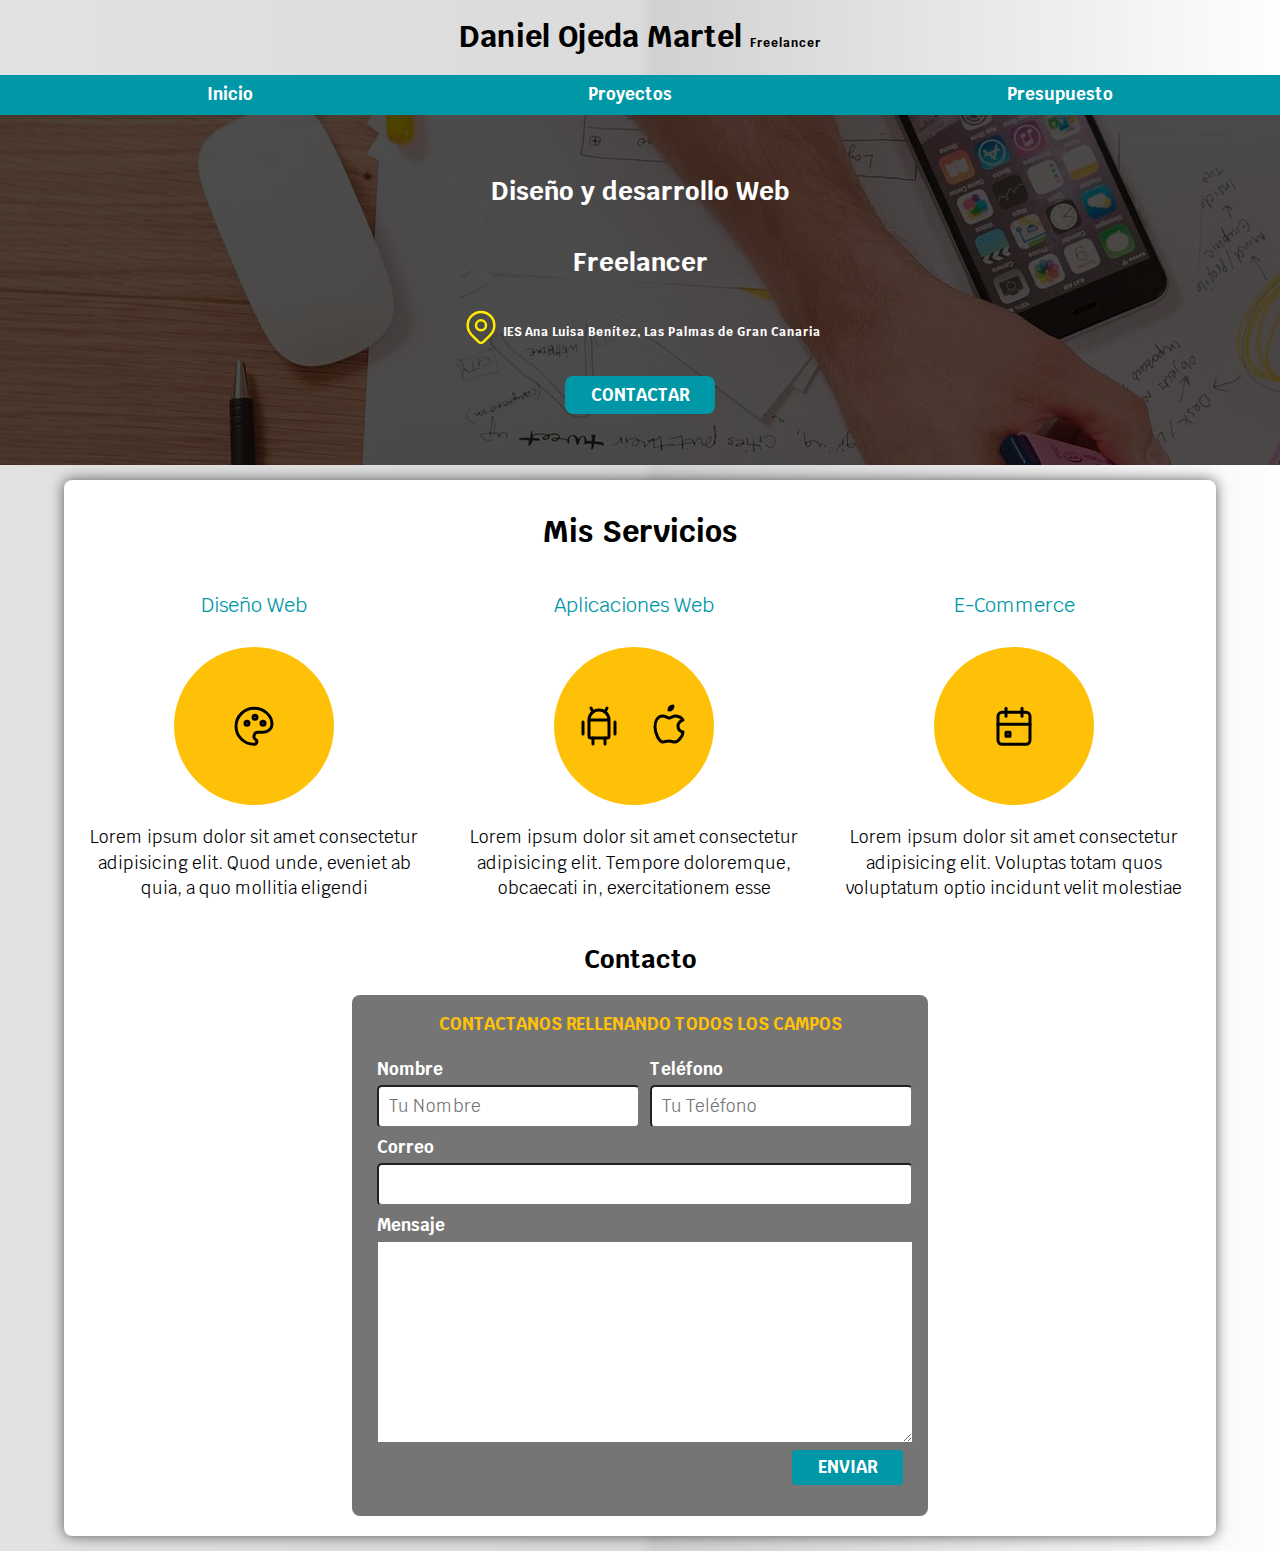
<file: index.html>
<!DOCTYPE html>
<html>
  <head>
    <meta name="viewport" content="width=device-width, initial-scale=1.0" />
    <link rel="stylesheet" href="./styles/normalize.css" />
    <link rel="stylesheet" href="./styles/indexsyles.css" />
    <link rel="preconnect" href="https://fonts.googleapis.com" />
    <link rel="preconnect" href="https://fonts.gstatic.com" crossorigin />
    <link
      href="https://fonts.googleapis.com/css2?family=Krub:ital,wght@0,200;0,300;0,400;0,500;0,600;0,700;1,200;1,300;1,400;1,500;1,600;1,700&display=swap"
      rel="stylesheet"
    />

    <title>Daniel Ojeda - Freelancer</title>
  </head>

  <body class="bod">
    <header>
      <h1 class="titulo">Daniel Ojeda Martel <span>Freelancer</span></h1>
    </header>

    <div class="nav-bg">
      <nav class="navegacion-principal contenedor">
        <ul>
          <li><a href="./index.html">Inicio</a></li>
          <li><a href="./proyectos.html">Proyectos</a></li>
          <li><a href=".//presupuesto.html">Presupuesto</a></li>
        </ul>
      </nav>
    </div>

    <section class="fondo-hero">
      <div class="contenido-hero">
        <div class="diseño">
          <h2>Diseño y desarrollo Web</h2>
          <h2>Freelancer</h2>
        </div>
        <div class="icon-ana">
          <svg
            xmlns="http://www.w3.org/2000/svg"
            class="icon icon-tabler icon-tabler-map-pin"
            width="44"
            height="44"
            viewBox="0 0 24 24"
            stroke-width="1.5"
            stroke="#ffec00"
            fill="none"
            stroke-linecap="round"
            stroke-linejoin="round"
          >
            <path stroke="none" d="M0 0h24v24H0z" fill="none" />
            <path d="M9 11a3 3 0 1 0 6 0a3 3 0 0 0 -6 0" />
            <path
              d="M17.657 16.657l-4.243 4.243a2 2 0 0 1 -2.827 0l-4.244 -4.243a8 8 0 1 1 11.314 0z"
            />
          </svg>
          <h3>IES Ana Luisa Benítez, Las Palmas de Gran Canaria</h3>
        </div>
        <div class="contact">
          <a href="">CONTACTAR</a>
          <!-- <button>CONTACTAR</button> -->
        </div>
      </div>
    </section>
    <div class="cuerpo">
      <main class="main">
        <h2>Mis Servicios</h2>
        <div class="services">
          <section class="service">
            <h3 class="disenio titu-h3">Diseño Web</h3>
            <div class="locale-icon">
              <svg
                xmlns="http://www.w3.org/2000/svg"
                class="icon icon-tabler icon-tabler-palette"
                width="48"
                height="48"
                viewBox="0 0 24 24"
                stroke-width="1.5"
                stroke="#000000"
                fill="none"
                stroke-linecap="round"
                stroke-linejoin="round"
              >
                <path stroke="none" d="M0 0h24v24H0z" fill="none" />
                <path
                  d="M12 21a9 9 0 0 1 0 -18c4.97 0 9 3.582 9 8c0 1.06 -.474 2.078 -1.318 2.828c-.844 .75 -1.989 1.172 -3.182 1.172h-2.5a2 2 0 0 0 -1 3.75a1.3 1.3 0 0 1 -1 2.25"
                />
                <path d="M8.5 10.5m-1 0a1 1 0 1 0 2 0a1 1 0 1 0 -2 0" />
                <path d="M12.5 7.5m-1 0a1 1 0 1 0 2 0a1 1 0 1 0 -2 0" />
                <path d="M16.5 10.5m-1 0a1 1 0 1 0 2 0a1 1 0 1 0 -2 0" />
              </svg>
            </div>
            <p>
              Lorem ipsum dolor sit amet consectetur adipisicing elit. Quod
              unde, eveniet ab quia, a quo mollitia eligendi
            </p>
          </section>
          <section class="service">
            <h3 class="aplicaciones titu-h3">Aplicaciones Web</h3>
            <div class="locale-icon">
              <div class="pack-iconos">
                <svg
                  xmlns="http://www.w3.org/2000/svg"
                  class="icon icon-tabler icon-tabler-brand-android"
                  width="48"
                  height="48"
                  viewBox="0 0 24 24"
                  stroke-width="1.5"
                  stroke="#000000"
                  fill="none"
                  stroke-linecap="round"
                  stroke-linejoin="round"
                >
                  <path stroke="none" d="M0 0h24v24H0z" fill="none" />
                  <path d="M4 10l0 6" />
                  <path d="M20 10l0 6" />
                  <path
                    d="M7 9h10v8a1 1 0 0 1 -1 1h-8a1 1 0 0 1 -1 -1v-8a5 5 0 0 1 10 0"
                  />
                  <path d="M8 3l1 2" />
                  <path d="M16 3l-1 2" />
                  <path d="M9 18l0 3" />
                  <path d="M15 18l0 3" />
                </svg>
                <svg
                  xmlns="http://www.w3.org/2000/svg"
                  class="icon icon-tabler icon-tabler-brand-apple"
                  width="48"
                  height="48"
                  viewBox="0 0 24 24"
                  stroke-width="1.5"
                  stroke="#000000"
                  fill="none"
                  stroke-linecap="round"
                  stroke-linejoin="round"
                >
                  <path stroke="none" d="M0 0h24v24H0z" fill="none" />
                  <path
                    d="M9 7c-3 0 -4 3 -4 5.5c0 3 2 7.5 4 7.5c1.088 -.046 1.679 -.5 3 -.5c1.312 0 1.5 .5 3 .5s4 -3 4 -5c-.028 -.01 -2.472 -.403 -2.5 -3c-.019 -2.17 2.416 -2.954 2.5 -3c-1.023 -1.492 -2.951 -1.963 -3.5 -2c-1.433 -.111 -2.83 1 -3.5 1c-.68 0 -1.9 -1 -3 -1z"
                  />
                  <path d="M12 4a2 2 0 0 0 2 -2a2 2 0 0 0 -2 2" />
                </svg>
              </div>
            </div>
            <p>
              Lorem ipsum dolor sit amet consectetur adipisicing elit. Tempore
              doloremque, obcaecati in, exercitationem esse
            </p>
          </section>
          <section class="service">
            <h3 class="titu-h3">E-Commerce</h3>
            <div class="locale-icon">
              <svg
                xmlns="http://www.w3.org/2000/svg"
                class="icon icon-tabler icon-tabler-calendar-event"
                width="48"
                height="48"
                viewBox="0 0 24 24"
                stroke-width="1.5"
                stroke="#000000"
                fill="none"
                stroke-linecap="round"
                stroke-linejoin="round"
              >
                <path stroke="none" d="M0 0h24v24H0z" fill="none" />
                <path
                  d="M4 5m0 2a2 2 0 0 1 2 -2h12a2 2 0 0 1 2 2v12a2 2 0 0 1 -2 2h-12a2 2 0 0 1 -2 -2z"
                />
                <path d="M16 3l0 4" />
                <path d="M8 3l0 4" />
                <path d="M4 11l16 0" />
                <path d="M8 15h2v2h-2z" />
              </svg>
            </div>
            <p>
              Lorem ipsum dolor sit amet consectetur adipisicing elit. Voluptas
              totam quos voluptatum optio incidunt velit molestiae
            </p>
          </section>
        </div>
      </main>

      <section class="form-zone">
        <h2>Contacto</h2>
        <form action="" id="formulario" class="formulario">
          <fieldset>
            <legend>CONTACTANOS RELLENANDO TODOS LOS CAMPOS</legend>
            <div class="campos1">
              <div class="campo1">
                <label for="name">Nombre</label>
                <input
                  type="text"
                  name="name"
                  id="name"
                  placeholder="Tu Nombre"
                />
              </div>
              <div class="campo1">
                <label for="number">Teléfono</label>
                <input
                  type="number"
                  name="number"
                  id="number"
                  placeholder="Tu Teléfono"
                />
              </div>
            </div>
            <div class="campos2">
              <div class="campo2">
                <label for="email">Correo</label>
                <input type="email" name="email" id="email" />
              </div>
              <div class="campo2">
                <label for="message">Mensaje</label>
                <textarea
                  name="message"
                  id="messaje"
                  cols="30"
                  rows="10"
                ></textarea>
                <div class="boton-form">
                  <input type="submit" value="ENVIAR" />
                </div>
              </div>
            </div>
          </fieldset>
        </form>
      </section>
    </div>
    <footer>
      <!-- <a href="https://caferati.me/portfolio">porfolio interesante</a>
  <br>
      <img src="./images/hero.jpg" alt="" width="300rem">
  
      <br>
      <img src="https://cdn.pixabay.com/photo/2023/09/04/06/59/dog-8232158_1280.jpg" alt="" width="300rem"> -->
    </footer>
  </body>
</html>
</file>
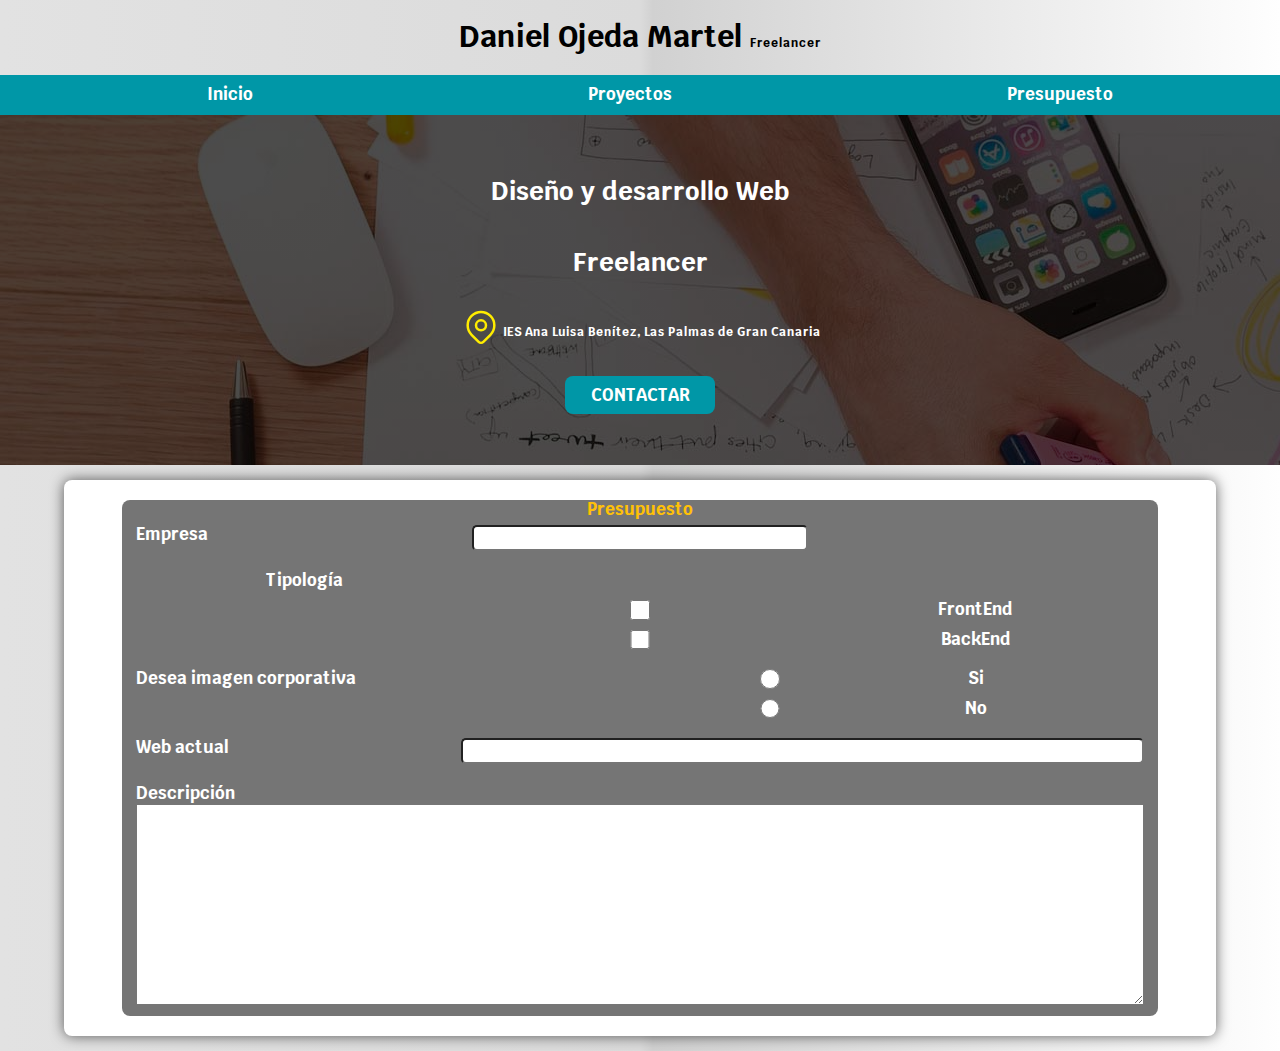
<file: presupuesto.html>
<!DOCTYPE html>
<html>
  <head>
    <meta name="viewport" content="width=device-width, initial-scale=1.0" />
    <link rel="stylesheet" href="./styles/normalize.css" />
    <link rel="stylesheet" href="./styles/indexsyles.css" />
    <link rel="stylesheet" href="./styles/presupuesto.css">
    <link rel="preconnect" href="https://fonts.googleapis.com" />
    <link rel="preconnect" href="https://fonts.gstatic.com" crossorigin />
    <link
      href="https://fonts.googleapis.com/css2?family=Krub:ital,wght@0,200;0,300;0,400;0,500;0,600;0,700;1,200;1,300;1,400;1,500;1,600;1,700&display=swap"
      rel="stylesheet"
    />

    <title>Daniel Ojeda - Freelancer</title>
  </head>

  <body class="bod">
    <header>
      <h1 class="titulo">Daniel Ojeda Martel <span>Freelancer</span></h1>
    </header>

    <div class="nav-bg">
      <nav class="navegacion-principal contenedor">
        <ul>
          <li><a href="./index.html">Inicio</a></li>
          <li><a href="./proyectos.html">Proyectos</a></li>
          <li><a href=".//presupuesto.html">Presupuesto</a></li>
        </ul>
      </nav>
    </div>

    <section class="fondo-hero">
      <div class="contenido-hero">
        <div class="diseño">
          <h2>Diseño y desarrollo Web</h2>
          <h2>Freelancer</h2>
        </div>
        <div class="icon-ana">
          <svg
            xmlns="http://www.w3.org/2000/svg"
            class="icon icon-tabler icon-tabler-map-pin"
            width="44"
            height="44"
            viewBox="0 0 24 24"
            stroke-width="1.5"
            stroke="#ffec00"
            fill="none"
            stroke-linecap="round"
            stroke-linejoin="round"
          >
            <path stroke="none" d="M0 0h24v24H0z" fill="none" />
            <path d="M9 11a3 3 0 1 0 6 0a3 3 0 0 0 -6 0" />
            <path
              d="M17.657 16.657l-4.243 4.243a2 2 0 0 1 -2.827 0l-4.244 -4.243a8 8 0 1 1 11.314 0z"
            />
          </svg>
          <h3>IES Ana Luisa Benítez, Las Palmas de Gran Canaria</h3>
        </div>
        <div class="contact">
          <a href="">CONTACTAR</a>
          <!-- <button>CONTACTAR</button> -->
        </div>
      </div>
    </section>
    <div class="cuerpo">
      <main class="main">
<form action="" class="formu-presu">
  <fieldset class="field">
    <legend>Presupuesto
    </legend>
    <div class="empresa">
      <label for="empresa" id="emp-lab">Empresa</label>
      <input type="text" id="empresa">
    </div>
    <div class="tipo">
      <label for="tipologia" id="tipologia">Tipología</label>
      <input type="checkbox" name="front" id="front">
      <label for="front" id="front-lab">FrontEnd</label>
      <input type="checkbox" name="back" id="back">
      <label for="back" id="back-lab">BackEnd</label>
    </div>
    <div class="imagen-corpo">
      <label for="tipo" id="desea">Desea imagen corporativa</label>
      <input type="radio" name="tipo" id="yes">
      <label for="yes" id="yes-lab">Si</label>
      <input type="radio" name="tipo" id="no">
      <label for="no" id="yes-lab">No</label>
    </div>
    <div class="web-actu">
      <label for="web" id="web-lab">Web actual</label>
      <input type="text" name="web" id="web">
    </div>
    <div  class="text-presu">
    <label for="descripcion">Descripción</label>
    <textarea name="descripcion" id="descripcion" cols="30" rows="10"></textarea>
  </div>
  </fieldset>
</form>
    </div>
  <script></script>
  </body>
</html>
</file>
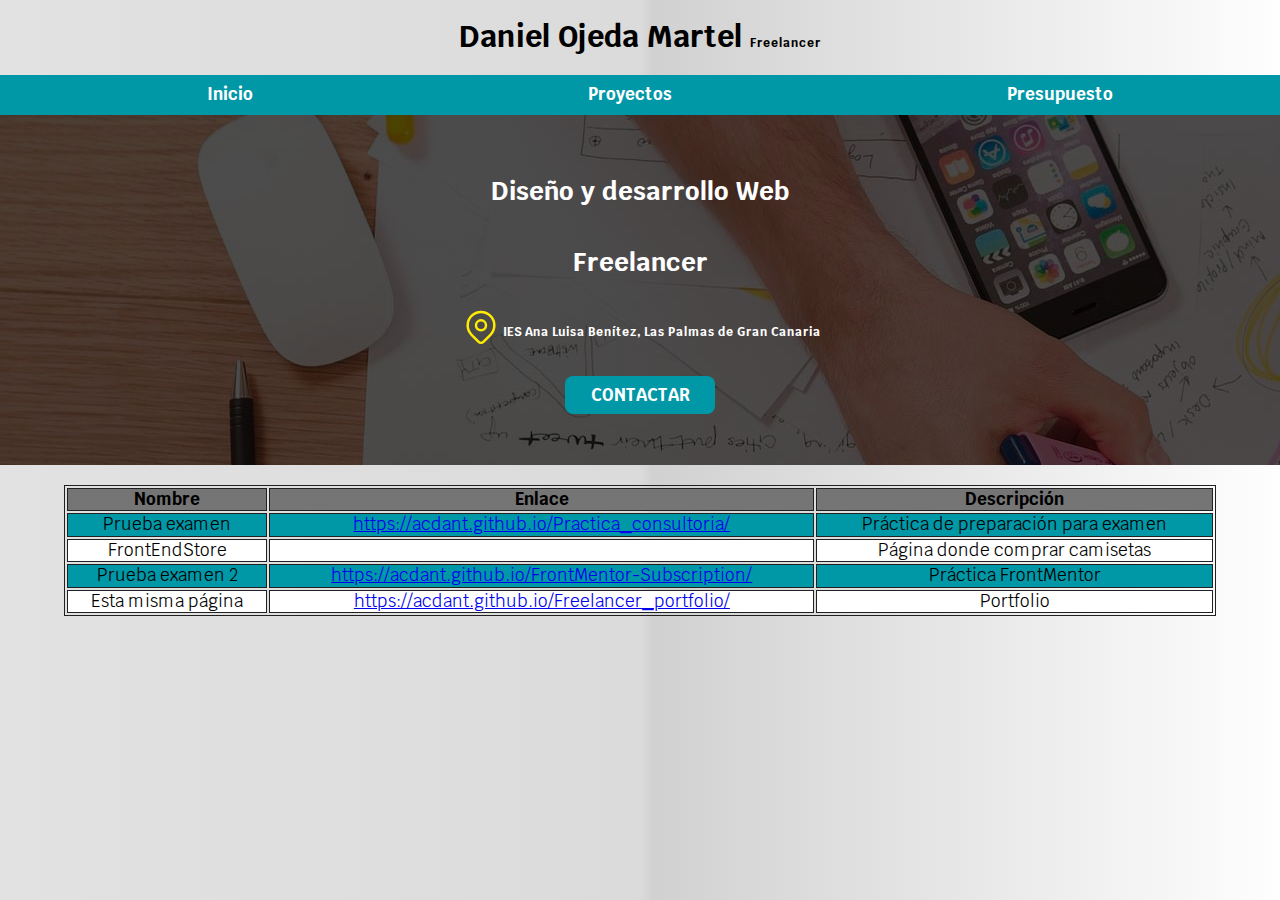
<file: proyectos.html>
<!DOCTYPE html>
<html>
  <head>
    <meta name="viewport" content="width=device-width, initial-scale=1.0" />
    <link rel="stylesheet" href="./styles/normalize.css" />
    <link rel="stylesheet" href="./styles/indexsyles.css" />
    <link rel="stylesheet" href="./styles/proyectos.css" />
    <link rel="preconnect" href="https://fonts.googleapis.com" />
    <link rel="preconnect" href="https://fonts.gstatic.com" crossorigin />
    <link
      href="https://fonts.googleapis.com/css2?family=Krub:ital,wght@0,200;0,300;0,400;0,500;0,600;0,700;1,200;1,300;1,400;1,500;1,600;1,700&display=swap"
      rel="stylesheet"
    />

    <title>Daniel Ojeda - Freelancer</title>
  </head>

  <body class="bod">
    <header>
      <h1 class="titulo">Daniel Ojeda Martel <span>Freelancer</span></h1>
    </header>

    <div class="nav-bg">
      <nav class="navegacion-principal contenedor">
        <ul>
            <li><a href="./index.html">Inicio</a></li>
            <li><a href="./proyectos.html">Proyectos</a></li>
            <li><a href=".//presupuesto.html">Presupuesto</a></li>
        </ul>
      </nav>
    </div>

    <section class="fondo-hero">
      <div class="contenido-hero">
        <div class="diseño">
          <h2>Diseño y desarrollo Web</h2>
          <h2>Freelancer</h2>
        </div>
        <div class="icon-ana">
          <svg
            xmlns="http://www.w3.org/2000/svg"
            class="icon icon-tabler icon-tabler-map-pin"
            width="44"
            height="44"
            viewBox="0 0 24 24"
            stroke-width="1.5"
            stroke="#ffec00"
            fill="none"
            stroke-linecap="round"
            stroke-linejoin="round"
          >
            <path stroke="none" d="M0 0h24v24H0z" fill="none" />
            <path d="M9 11a3 3 0 1 0 6 0a3 3 0 0 0 -6 0" />
            <path
              d="M17.657 16.657l-4.243 4.243a2 2 0 0 1 -2.827 0l-4.244 -4.243a8 8 0 1 1 11.314 0z"
            />
          </svg>
          <h3>IES Ana Luisa Benítez, Las Palmas de Gran Canaria</h3>
        </div>
        <div class="contact">
          <a href="">CONTACTAR</a>
        </div>
      </div>
    </section>

    <main>
      <table class="tabla">
        <tr>
          <th>Nombre</th>
          <th>Enlace</th>
          <th>Descripción</th>
        </tr>
        <tr>
          <td>Prueba examen</td>
          <td>
            <a href="https://acdant.github.io/Practica_consultoria/"
              >https://acdant.github.io/Practica_consultoria/</a
            >
          </td>
          <td>Práctica de preparación para examen</td>
        </tr>
        <tr>
          <td>FrontEndStore</td>
          <td><a href=""></a></td>
          <td>Página donde comprar camisetas</td>
        </tr>
        <tr>
          <td>Prueba examen 2</td>
          <td><a href="https://acdant.github.io/FrontMentor-Subscription/">https://acdant.github.io/FrontMentor-Subscription/</a></td>
          <td>Práctica FrontMentor</td>
        </tr>
          <td>Esta misma página</td>
          <td><a href="https://acdant.github.io/Freelancer_portfolio/">https://acdant.github.io/Freelancer_portfolio/</a></td>
          <td>Portfolio</td>
        </tr>
      </table>
    </main>

    <footer></footer>
  </body>
</html>
</file>
<file: styles/indexsyles.css>
:root {
  --blanco: #fff;
  --oscuro: #212121;
  --primario: #ffc107;
  --secundario: #0097a7;
  --gris: #757575;
  --grisClaro: #dfe9f3;
  box-sizing: border-box;
}

*,
*:before,
*:after {
  box-sizing: inherit;
}

html {
  font-size: 62.5%; /* Esto es para que 1 rem en vez de ser 16 px, sean 10px, facilita la conversión rápida */
}

* {
  list-style: none;
}

.bod {
  font-size: 1.7rem;
  font-family: "Krub", sans-serif;
  background-image: linear-gradient(to top, 0%, var(--grisClaro) 100%);
  background: linear-gradient(
    to right,
    rgba(226, 226, 226, 1) 0%,
    rgba(219, 219, 219, 1) 50%,
    rgba(209, 209, 209, 1) 51%,
    rgba(254, 254, 254, 1) 100%
  );
}

.titulo {
  text-align: center;
  font-size: 3rem;
}
.titulo span {
  font-size: 1.2rem;
}

.nav-bg {
  background-color: var(--secundario);
}

.contenedor {
  margin: 0 auto;
}

.navegacion-principal {
  height: 4rem;
  display: flex;
  text-align: center;
}

.navegacion-principal ul {
  display: flex;
  width: 100%;
  flex-direction: row;
  justify-content: space-around;
  align-items: center;
}

.navegacion-principal ul li a {
  font-weight: bold;
  color: var(--blanco);
  text-decoration: none;
  padding: 1rem;
}

.navegacion-principal ul li a:hover {
  background-color: var(--primario);
  color: var(--oscuro);
}

.fondo-hero {
  background-image: linear-gradient(rgba(0, 0, 0, 0.7), rgba(0, 0, 0, 0.7)),
    url("../images/hero.jpg");
  background-repeat: no-repeat;
  height: 35rem;
}

.fondo-hero h2,
.fondo-hero h3 {
  color: var(--blanco);
  font-weight: bold;
}

.contenido-hero {
  display: flex;
  flex-direction: column;
  justify-content: space-around;
  justify-content: center;
  align-items: center;
  width: 100%;
  height: 100%;
}

.contenido-hero h2,
button,
div {
  text-align: center;
  /* border: 2px solid red; */
}

.diseño {
  height: 50%;
  display: flex;
  flex-direction: column;
  justify-content: center;
  margin-top: 4rem;
}

.icon-ana {
  display: flex;
  flex-direction: row;
  align-items: center;
  height: 33%;
}

.icon-ana svg {
  height: 4rem;
}

.icon-ana div h3 {
  height: 4rem;
}

.icon-ana h3 {
  font-size: 1.2rem;
  margin-top: 2em;
  /* border: blue 2px solid; */
}

.contact {
  height: 33%;
  margin-top: 3rem;
  margin-bottom: 2rem;
  /* border: 2px red solid; */
}

/* *******ESTOY USANDO EL a href, no este button ********************************************* */
.contact button {
  background-color: var(--secundario);
  color: var(--blanco);
  padding: 0.8rem 2.6rem;
  border-radius: 0.8rem;
  font-weight: bold;
}
/* *************************************************** */
.contact a {
  background-color: var(--secundario);
  color: var(--blanco);
  padding: 0.8rem 2.6rem;
  border-radius: 0.8rem;
  text-transform: uppercase;
  font-weight: bold;
  text-decoration: none;
  border: none;
}

.cuerpo {
  display: flex;
  flex-direction: column;
  margin: 1.5rem 5%;
  border-radius: 0.8rem;
  background-color: var(--blanco);
  /* border: red solid 1px; */
  /* box-shadow: 0.1rem 5px 10px 0px var(--gris); */
  -webkit-box-shadow: 0px 0px 14px 0px rgba(0, 0, 0, 0.61);
  -moz-box-shadow: 0px 0px 14px 0px rgba(0, 0, 0, 0.61);
  box-shadow: 0px 0px 14px 0px rgba(0, 0, 0, 0.61);
}

.main {
  display: flex;
  flex-direction: column;
  align-items: center;
  /* border: rgb(97, 26, 190) solid 1px; */
}

.main h2 {
  margin-top: 3.5rem;
  font-size: 3rem;

  font-weight: 1000;
}

.services {
  display: flex;
  flex-direction: row;
  width: 100%;
  /* border: solid red 2px; */
}

.titu-h3 {
  color: var(--secundario);
  font-weight: 400;
}

.service {
  display: flex;
  flex-direction: column;
  align-items: center;
  justify-content: space-around;
  /* border: 1PX chartreuse SOLID;snipp */
  width: 33%;
}

.service h3 {
  height: 10%;
  /* border: red 1px solid; */
}

.service svg {
  height: 70%;
  /* border: red 1px solid; */
}

.service p {
  height: 20%;
  margin: 2rem;
  line-height: 1.5;
  /* flex-wrap: nowrap; */
  /* border: red 1px solid; */
}

.locale-icon {
  display: flex;
  align-items: center;
  justify-content: space-around;
  background-color: #ffc107;
  height: 16rem;
  width: 16rem;
  border-radius: 50%;
}

.pack-iconos {
  width: 14rem;
  display: flex;
  align-items: center;
  justify-content: space-around;
  /* border: 1px solid blue; */
}

.form-zone {
  margin: 1rem 0rem 2rem 0rem;
  display: flex;
  flex-direction: column;
  align-items: center;
  /* border: red solid 2px; */
}

.formulario {
  display: flex;
  flex-direction: column;
  justify-content: space-around;
  width: 50%;
  background-color: var(--gris);
  border-radius: 0.8rem;
  /* border: solid red 2px; */
}

.formulario fieldset {
  margin-top: 2rem;
  border: transparent;
  /* border: solid red 2px; */
}

fieldset legend {
  color: var(--primario);
  font-weight: bold;
}

.campos1 {
  display: flex;
  justify-content: space-between;
  margin: 1rem 0rem 0rem 1rem;
  color: var(--blanco);
  /* border: solid red 1px; */
}

.campo1 {
  display: flex;
  flex-direction: column;
  width: 49%;
  align-items: start;
  /* border: solid blue 1px; */
}

.campo1 input {
  padding: 1rem;
  width: 100%;
  border-radius: 0.5rem;
}

.campos1 label {
  font-weight: bold;
  margin: 1rem 0rem 0.5rem 0rem;
  /* margin-bottom: 0.5rem;
    margin-top: 1rem; */
}

.campos2 {
  display: flex;
  flex-direction: column;
  color: var(--blanco);
  margin: 0rem 0rem 2rem 1rem;
  /* border: 2px solid red; */
}

.campo2 {
  display: flex;
  flex-direction: column;
  align-items: start;
  /* border: 2px solid red; */
}

.campo2 label {
  font-weight: bold;
  margin-top: 1rem;
  margin-bottom: 0.5rem;
  /* border: solid red 2px; */
}

.campo2 input {
  padding: 1rem;
  width: 100%;
  border-radius: 0.5rem;
}

.campo2 textarea {
  width: 100%;
}

.boton-form {
  display: flex;
  justify-content: end;
  width: 100%;
  /* border: solid red 2px; */
}

.boton-form input {
  background-color: var(--secundario);
  color: var(--blanco);
  width: auto;
  margin: 0.7rem 1rem 0rem 0rem;
  padding: 0.8rem 2.6rem;
  border-radius: 0.4rem;
  font-weight: bold;
  outline: none;
  border: none;
  /* border: 2px soid red; */
}

/* FORMATO DE MOVIL */

@media (max-width: 768px) {
  .navegacion-principal {
    height: auto;
    /* display: flex; */
    /* text-align: center; */
    /* border: solid rgb(255, 0, 200)(25, 0, 255) 2px; */
  }

  .navegacion-principal ul {
    width: 100%;
    flex-direction: column;
    /* border: solid red 2px; */
    /* justify-content: space-around; */
    /* align-items: center; */
  }

  .navegacion-principal ul li {
    padding: 1rem 2rem 1rem 2rem;
    width: 100%;
    /* margin: 0rem; */
    /* border: solid red 2px; */
  }

  .navegacion-principal ul li a {
    width: 100%;
  }

  .contact {
    height: 33%;
    margin-top: 3rem;
    margin-bottom: 2rem;
    width: 90%;
    /* border: 2px red solid; */
  }

  .contact a {
    display: block;
    background-color: var(--secundario);
    color: var(--blanco);
    padding: 0.8rem 2.6rem;
    border-radius: 0.8rem;
    text-transform: uppercase;
    font-weight: bold;
    text-decoration: none;
    border: none;
    /* border: rgb(230, 6, 111) solid 1px; */
  }

  .services {
    flex-direction: column;
    align-items: center;
    /* border: red solid 2px; */
  }

  .services h3 {
    width: 200%;
    /* border: red solid 2px; */
  }
  .service p {
    width: 250%;
    /* border: red solid 2px; */
  }

  .formulario {
    width: min(60rem, 90%);
    /* display: flex; */
    flex-direction: column;
    justify-content: space-between;
    /* border: red solid 2px; */
  }

  .campos1 {
    display: flex;
    flex-direction: column;
    align-items: center;
    justify-content: space-between;
    margin: 1rem 0rem 0rem 0rem;
    color: var(--blanco);
    /* border: solid red 1px; */
  }

  .campo1 {
    display: flex;
    flex-direction: column;
    width: 100%;
    margin-top: 0.5rem;
    align-items: start;
    /* border: solid blue 1px; */
  }

  .campo1 input {
    padding: 1rem;
    width: 100%;
    border-radius: 0.5rem;
    margin-top: 0.5rem;
  }

  .campos1 label {
    font-weight: bold;
  }

  .campos2 {
    display: flex;
    flex-direction: column;
    align-items: center;
    justify-content: space-between;
    margin: 1rem 0rem 0rem 0rem;
    color: var(--blanco);
    /* border: solid red 1px; */
  }

  .campo2 {
    display: flex;
    flex-direction: column;
    width: 100%;
    margin-top: 0.5rem;
    align-items: start;
    /* border: solid blue 1px; */
  }
  .campos2 label {
    font-weight: bold;
    margin-top: 0rem;
    /* border: solid blue 1px; */
  }
  .campo2 input {
    padding: 1rem;
    width: 100%;
    border-radius: 0.5rem;
    margin-top: 0.5rem;
  }

 

  .boton-form {
    background-color: var(--secundario);
    color: var(--blanco);
    /* padding: 0.0rem 2.6rem; */
    margin: 2rem 0rem 0rem 0rem;
    /* margin-right: 2rem; */
    /* margin-left: 2rem; */
    border-radius: 0.8rem;
    font-weight: bold;
    outline: none;
    /* border: red solid 2px; */
  }
}
</file>
<file: styles/presupuesto.css>
:root {
    --blanco: #fff;
    --oscuro: #212121;
    --primario: #ffc107;
    --secundario: #0097a7;
    --gris: #757575;
    --grisClaro: #dfe9f3;
    box-sizing: border-box;
  }

.formu-presu{
    /* border: solid red 2px; */
    background-color: var(--gris);
    width: 90%;
    border-radius: 0.8rem;
    margin-top: 2rem;
    margin-bottom: 2rem;

}

.formu-presu input{
    border-radius: 0.5rem;
}

.formu-presu label{
    font-weight: bold;
    color:  var(--blanco);
}

.field{
    display: flex;
    flex-direction: column;
    border: transparent;
    /* width: 100%; */
    /* border: solid red 2px; */
    
    /* display: grid; */
    /* grid-template-columns: repeat(10, 1fr); */
    /* grid-template-rows: repeat(10, 1fr); */
    /* grid-template-rows: 1fr 1fr 1fr 1fr; */
}




.empresa{
    display: grid;
    grid-template-columns: repeat(3, 1fr);
    /* display: flex; */
    /* border: 2px solid red; */
}

#emp-lab{
    grid-column: 1/2;
    text-align: left;
}

.tipo{
    margin-top: 2rem;
    display: grid;
    grid-template-columns: repeat(3,1fr);
    grid-template-rows: 1fr 1fr 1fr;
    row-gap: 1rem;
    /* grid-template-areas: "tipologia . . . ."
                         ". . #front front-lab"
                         ". . back back-lab"; */
    /* border: 2px solid red; */
}

#front{
    grid-column: 2/3;
    grid-row: 2/3;
}

#front-lab{
    grid-column: 3/4;
    grid-row: 2/3;
}

#back{

    grid-column:2/3;
    grid-row: 3/4;
}

#back-lab{
    grid-column: 3/4;
    grid-row: 3/4;
}

.imagen-corpo{
    margin-top: 2rem;
    display: grid;
    grid-template-columns: 12;
    grid-template-rows: 2;
    row-gap: 1rem;
    /* border: 2px solid red; */
}

#desea{
    grid-column: 1/7;
    grid-row: 1/3;
    text-align: left;
    /* border: 2px solid red; */
}

#yes{
    grid-column: 7/8;
    grid-row: 1/2;
}

#yes-lab{
    grid-column: 8/13;
}

#no{
    grid-column: 7/8;
    grid-row: 2/3;
}

#no-lab{
    grid-column: 8/9;
    grid-row: 2/3;
}
.web-actu{
    display: grid;
    margin-top: 2rem;
    grid-template-columns: 3;
    grid-template-rows: 1;
    /* display: flex; */
    /* justify-content: space-around; */
}

/* .web-actu label{
    grid-column: 1/2;
} */

#web-lab{
    grid-column: 1/2;
    text-align: left;
}

#web{
    grid-column: 2/4;
    /* border: solid red 2px; */
    /* width: 40rem; */
}

.text-presu{
    margin-top: 2rem;
    display: flex;
    flex-direction: column;

}

.text-presu label{
    text-align: left;
    /* border: red solid 2px; */
}


@media (max-width:768px) {

    .formu-presu{
        display: flex;
        justify-content: center;
        /* border: solid red 2px; */
        /* flex-direction: column; */
        /* border: solid red 2px; */
        /* width: 70%; */
        /* margin-top: 2rem; */
        /* margin-bottom: 2rem; */
    }

.field{
    display: flex;
    flex-direction: column;
}

.empresa{
    display: flex;
    flex-direction: column;
    /* grid-template-columns: repeat(3, 1fr); */
    /* display: flex; */
    /* border: 2px solid red; */
}

.empresa input{
    width: 90%;
}

.tipo{
    margin-top: 2rem;
    /* display: flex;
    flex-direction: column; */
    /* display: grid;
    grid-template-columns: repeat(2,1fr);
    grid-template-rows: 1fr 1fr 1fr;
    row-gap: 1rem; */
    /* grid-template-areas: "tipologia . . . ."
                         ". . #front front-lab"
                         ". . back back-lab"; */
    /* border: 2px solid red; */
}

.imagen-corpo{
    margin-top: 2rem;
    /* display: flex; */
    grid-template-columns: 12;
    grid-template-rows: 2;
    row-gap: 1rem;
    column-gap: 1rem;
    /* border: 2px solid red; */
}

.web-actu{
    display: grid;
    margin-top: 2rem;
    grid-template-columns: 3;
    grid-template-rows: 1;
    /* display: flex; */
    /* justify-content: space-around; */
}

.text-presu{
    margin-top: 2rem;
    display: flex;
    flex-direction: column;

}

.text-presu label{
    text-align: left;
    /* border: red solid 2px; */
}

}












/* .empresa{
    display: grid;
    grid-template-columns: repeat(3, 1fr);
    border: 2px solid red;
}

.tipo{
    display: grid;
    grid-template-columns: repeat(3,1fr);
    grid-template-rows: 1fr 1fr;
    border: 2px solid red;
}

#front{
    grid-column: ;
}

#back{

    grid-column:2/3;
    grid-row: 2/3;
}

.imagen-corpo{

}

.web-actu{

} */
</file>
<file: styles/proyectos.css>
:root {
    --blanco: #fff;
    --oscuro: #212121;
    --primario: #ffc107;
    --secundario: #0097a7;
    --gris: #757575;
    --grisClaro: #dfe9f3;
    box-sizing: border-box;
  }

main{
    margin: 2rem auto;
    /* border: red solid 2px; */
}

.tabla{
    margin: 0 auto;
    width: 90%;
    text-align: center;
    border: var(--oscuro) solid 1px;
}
.tabla th{
    /* text-align: justify; */
    border: var(--oscuro) solid 1px;
}

.tabla td{
    border: var(--oscuro) solid 1px;
}

.tabla tr:nth-child(2n+1){
    background-color: var(--blanco);
}

.tabla tr:nth-child(even){
    background-color: var(--secundario);
}

.tabla th{
    background-color: var(--gris);
}

.tabla tr :hover{
    background-color: var(--primario);
}
</file>
